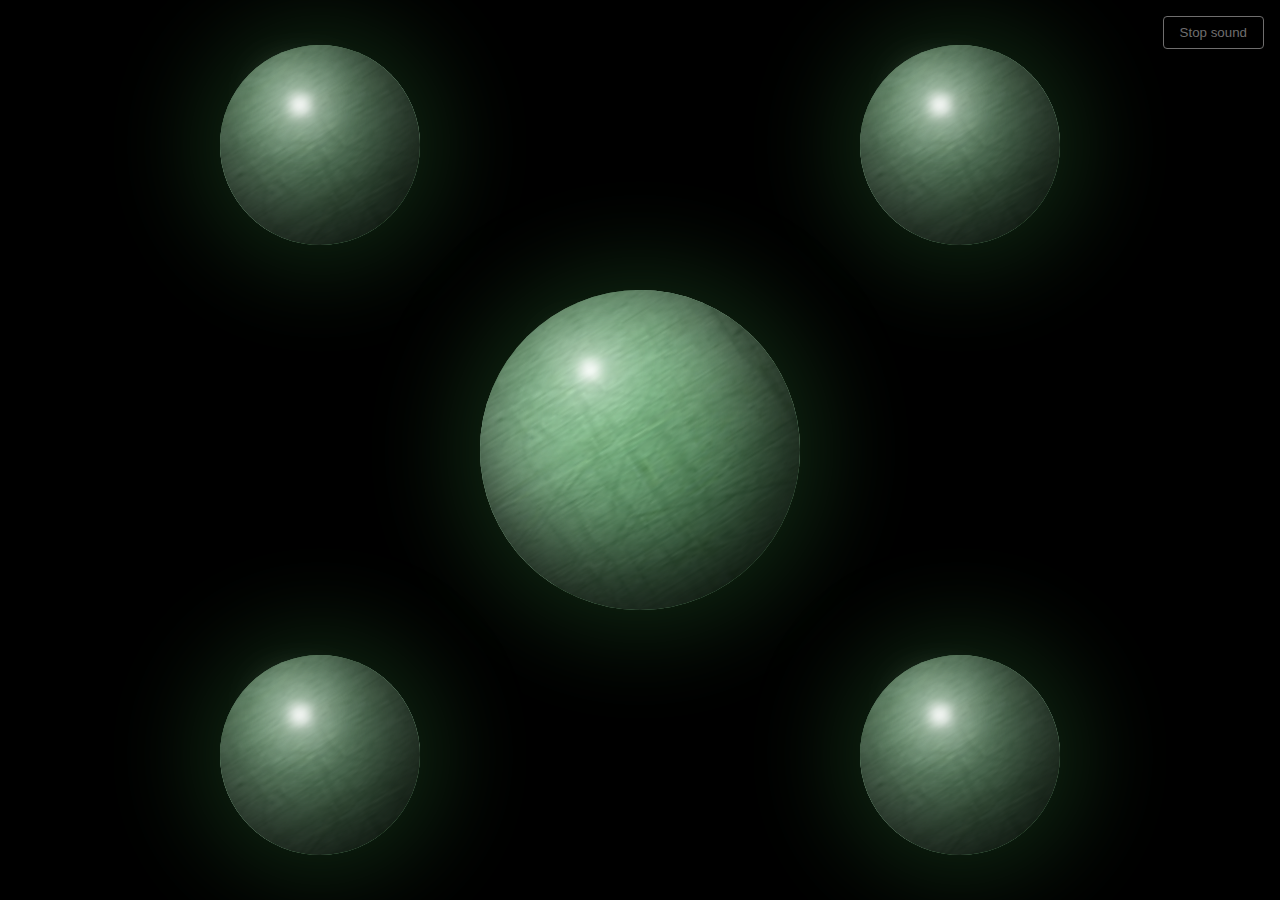
<file: devil/index.html>
<html lang="en">
<head>
  <meta charset="UTF-8">
  <meta name="viewport" content="width=device-width, initial-scale=1.0">
  <title>Devil Moon</title>
  <link rel="stylesheet" href="./styles.css">
  <script src="./index.js" defer></script>
</head>
<body>
  <button id="stop-sound">Stop sound</button>
  <div class="container">
    <div class="row small">
      <div class="item">
        <div class="planet smart">
          <div class="clip-circle">
            <div class="cube-wrapper">
              <div class="cube-2">
                <div class="cube">
                  <div class="face face1"></div>
                  <div class="face face2"></div>
                  <div class="face face3"></div>
                  <div class="face face4"></div>
                  <div class="face face5"></div>
                  <div class="face face6"></div>
                  <div class="face face7"></div>
                  <div class="face face8"></div>
                </div>
              </div>
            </div>
          </div>
          <div class="circle reflection lighting"></div>
        </div>
      </div>
      <div class="item">
        <div class="planet niac">
          <div class="clip-circle">
            <div class="cube-wrapper">
              <div class="cube-2">
                <div class="cube">
                  <div class="face face1"></div>
                  <div class="face face2"></div>
                  <div class="face face3"></div>
                  <div class="face face4"></div>
                  <div class="face face5"></div>
                  <div class="face face6"></div>
                  <div class="face face7"></div>
                  <div class="face face8"></div>
                </div>
              </div>
            </div>
          </div>
          <div class="circle reflection lighting"></div>
        </div>
      </div>
    </div>
    <div class="row">
      <div class="item">
        <div class="planet ci">
          <div class="clip-circle">
            <div class="cube-wrapper">
              <div class="cube-2">
                <div class="cube">
                  <div class="face face1"></div>
                  <div class="face face2"></div>
                  <div class="face face3"></div>
                  <div class="face face4"></div>
                  <div class="face face5"></div>
                  <div class="face face6"></div>
                  <div class="face face7"></div>
                  <div class="face face8"></div>
                </div>
              </div>
            </div>
          </div>
          <div class="circle reflection lighting"></div>
        </div>
      </div>
    </div>
    <div class="row small">
      <div class="item">
        <div class="planet zurich">
          <div class="clip-circle">
            <div class="cube-wrapper">
              <div class="cube-2">
                <div class="cube">
                  <div class="face face1"></div>
                  <div class="face face2"></div>
                  <div class="face face3"></div>
                  <div class="face face4"></div>
                  <div class="face face5"></div>
                  <div class="face face6"></div>
                  <div class="face face7"></div>
                  <div class="face face8"></div>
                </div>
              </div>
            </div>
          </div>
          <div class="circle reflection lighting"></div>
        </div>
      </div>
      <div class="item">
        <div class="planet nemo">
          <div class="clip-circle">
            <div class="cube-wrapper">
              <div class="cube-2">
                <div class="cube">
                  <div class="face face1"></div>
                  <div class="face face2"></div>
                  <div class="face face3"></div>
                  <div class="face face4"></div>
                  <div class="face face5"></div>
                  <div class="face face6"></div>
                  <div class="face face7"></div>
                  <div class="face face8"></div>
                </div>
              </div>
            </div>
          </div>
          <div class="circle reflection lighting"></div>
        </div>
      </div>
    </div>
  </div>
</body>
</html>
</file>
<file: devil/styles.css>
@keyframes rotate {
  0% { transform: rotate3d(0 0, 0, 360deg); }
  100% { transform: rotate3d(0, 1, 0, 360deg); }
}

@keyframes flashing-glow-red {
  0% { box-shadow: 0 0 100px 80px #f85149; }
  50% { box-shadow: 0 0 60px 55px #f85149; }
  100% { box-shadow: 0 0 100px 80px #f85149; }
}

@keyframes flashing-glow-green {
  0% { box-shadow:  0px 0px 100px 20px #56d364; }
  50% { box-shadow:  0px 0px 80px 35px #56d364; }
  100% { box-shadow:  0px 0px 100px 20px #56d364; }
}

@keyframes flashing-glow-yellow {
  0% { box-shadow:  0px 0px 100px 20px #e3b341; }
  50% { box-shadow:  0px 0px 80px 35px #e3b341; }
  100% { box-shadow:  0px 0px 100px 20px #e3b341; }
}

@keyframes flashing-bg {
  0% { background-color: #000000; }
  50% { background-color: #160000; }
  100% { background-color: #000000; }
}

@keyframes bounce {
  0% { margin-top: 0; }
  50% { margin-top: 1rem; }
  100% { margin-top: 0; }
}

body {
  margin: 0;
  background-color: #000000;
}

body.fail-bg {
  animation: flashing-bg 1.75s infinite;
}

.container {
  width: 100vw;
  height: 100vh;
  display: flex;
  flex-direction: column;
}

.container .row {
  flex: 1;
  display: flex;
  justify-content: center;
  align-items: center;
}

.container .row .item {
  width: 100%;
  display: flex;
  justify-content: center;
}

#stop-sound {
  background: transparent;
  border: 1px solid #6f6e6e;
  padding: .5rem 1rem;
  color: #6f6e6e;
  margin: 1rem;
  position: absolute;
  right: 0;
  border-radius: 4px;
}

.cube-wrapper {
  width: 0;
  height: 0;
  top: 100px;
  left: 100px;
  position: absolute;
  perspective-origin: 0 0;
  perspective: 80px;
}

.cube-2 {
  transform: translateZ(-50px) scaleX(1.8);
  transform-style: preserve-3d;
}

.cube {
  top: -100px;
  position: relative;
  transform-style: preserve-3d;
  animation-name: rotate;
  animation-duration: 10s;
  animation-timing-function: linear;
  animation-iteration-count: infinite;
}

.face {
  position: absolute;
  background-size: 700px 350px;
  width: 84px;
  height: 320px;
}

.face1 {
  transform: translateX(-41.4px) translateZ(100px);
  background-position: 0 0;
}

.face2 {
  transform: translateX(29.2px) translateZ(70.8px) rotateY(45deg);
  background-position: -82.8px 0;
}

.face3 {
  transform: translateX(58.5px) rotateY(90deg);
  background-position: -165.6px 0;
}

.face4 {
  transform: translateX(29.2px) translateZ(-70.8px) rotateY(135deg);
  background-position: -248.4px 0;
}

.face5 {
  transform: translateX(-41.4px) translateZ(-100px) rotateY(180deg);
  background-position: -331.2px 0;
}

.face6 {
  transform: translateX(-111.4px) translateZ(-70.8px) rotateY(225deg);
  background-position: -414px 0;
}

.face7 {
  transform: translateX(-141.4px) rotateY(270deg);
  background-position: -496.8px 0;
}

.face8 {
  transform: translateX(-111.4px) translateZ(70px) rotateY(315deg);
  background-position: -579.6px 0;
}

.circle {
  position: absolute;
  width: 320px;
  height: 320px;
  border-radius: 50%;
}

.clip-circle {
  position: absolute;
  padding: 0;
  top: 0;
  width: 320px;
  height: 320px;
  border-radius: 50%;
  clip-path: circle(160px at center);
}

.clip-circle::after {
  content: '';
  width: 320px;
  height: 320px;
  background-color: #56d364;
  position: absolute;
  opacity: 0.5;
}

.pending .clip-circle::after {
  background-color: #e3b341;
}

.fail .clip-circle::after {
  background-color: #f85149;
}

.lighting:after {
  content: '';
  position: absolute;
  top: 80px;
  left: 110px;
}

.reflection:before {
  content: '';
  position: absolute;
  top: 0px;
  left: 0px;
  height: 320px;
  width: 320px;
  background-size: 320px 320px;
  opacity: 0.2;
  border-radius: 50%;
  box-shadow: 0px 0px 100px 20px #56d364;
  animation: flashing-glow-green 2s infinite;
}

.pending .reflection:before {
  box-shadow: 0px 0px 100px 20px #e3b341;
  animation: flashing-glow-yellow 2s infinite;
}

.fail .reflection:before {
  box-shadow: 0 0 120px 100px #f85149;
  animation: flashing-glow-red 1.75s infinite;
}

.has-img .ci .reflection:before {
  background-image: url(./images/planets/ci.png);
}

.has-img .smart .reflection:before {
  background-image: url(./images/planets/smart.png);
}

.has-img .niac .reflection:before {
  background-image: url(./images/planets/niac.png);
}

.has-img .zurich .reflection:before {
  background-image: url(./images/planets/zurich.jpeg);
}

.has-img .nemo .reflection:before {
  background-image: url(./images/planets/nemo.png);
}

.fail .reflection:before {
  background-image: url(./images/planets/devil.jpeg);
}

.smart .reflection:before {
  animation-delay: .3s;
}

.niac .reflection:before {
  animation-delay: .6s;
}

.heat .reflection:before {
  animation-delay: .9s;
}

.nemo .reflection:before {
  animation-delay: 1.2s;
}

.planet {
  position: relative;
  width: 320px;
  height: 320px;
}

.planet .face{
  background-image:url(./images/planets/metal.jpeg);
}

.planet .cube-wrapper {
  transform: rotateZ(-32deg);
}

.planet .lighting {
  box-shadow:
    -20px -30px 100px 0 rgba(0, 0, 0, 0.9) inset,
    -75px -100px 107px 0 rgba(0, 0, 0, 0.3) inset,
    75px 100px 127px 0 rgba(255, 255, 255, 0.23) inset;
}

.planet .lighting:after {
  box-shadow:
    0 0 45px 24px rgb(255 255 255 / 70%),
    0 0 11px 10px rgb(255 255 255 / 90%);
}

.small .circle {
  width: 200px;
  height: 200px;
}

.small .clip-circle {
  width: 200px;
  height: 200px;
}

.small .clip-circle::after {
  width: 200px;
  height: 200px;
}

.small .reflection:before {
  height: 200px;
  width: 200px;
  background-size: 200px 200px;
}

.small .planet {
  position: relative;
  width: 200px;
  height: 200px;
}

.planet {
  animation: bounce 1.75s infinite;
}

.smart.planet {
  animation-delay: .3s;
}

.niac.planet {
  animation-delay: .6s;
}

.heat.planet {
  animation-delay: .9s;
}

.nemo.planet {
  animation-delay: 1.2s;
}

.small .face {
  height: 200px;
}

.small .clip-circle {
  clip-path: circle(100px at center);
}

.small .lighting:after {
  top: 60px;
  left: 80px;
}
</file>
